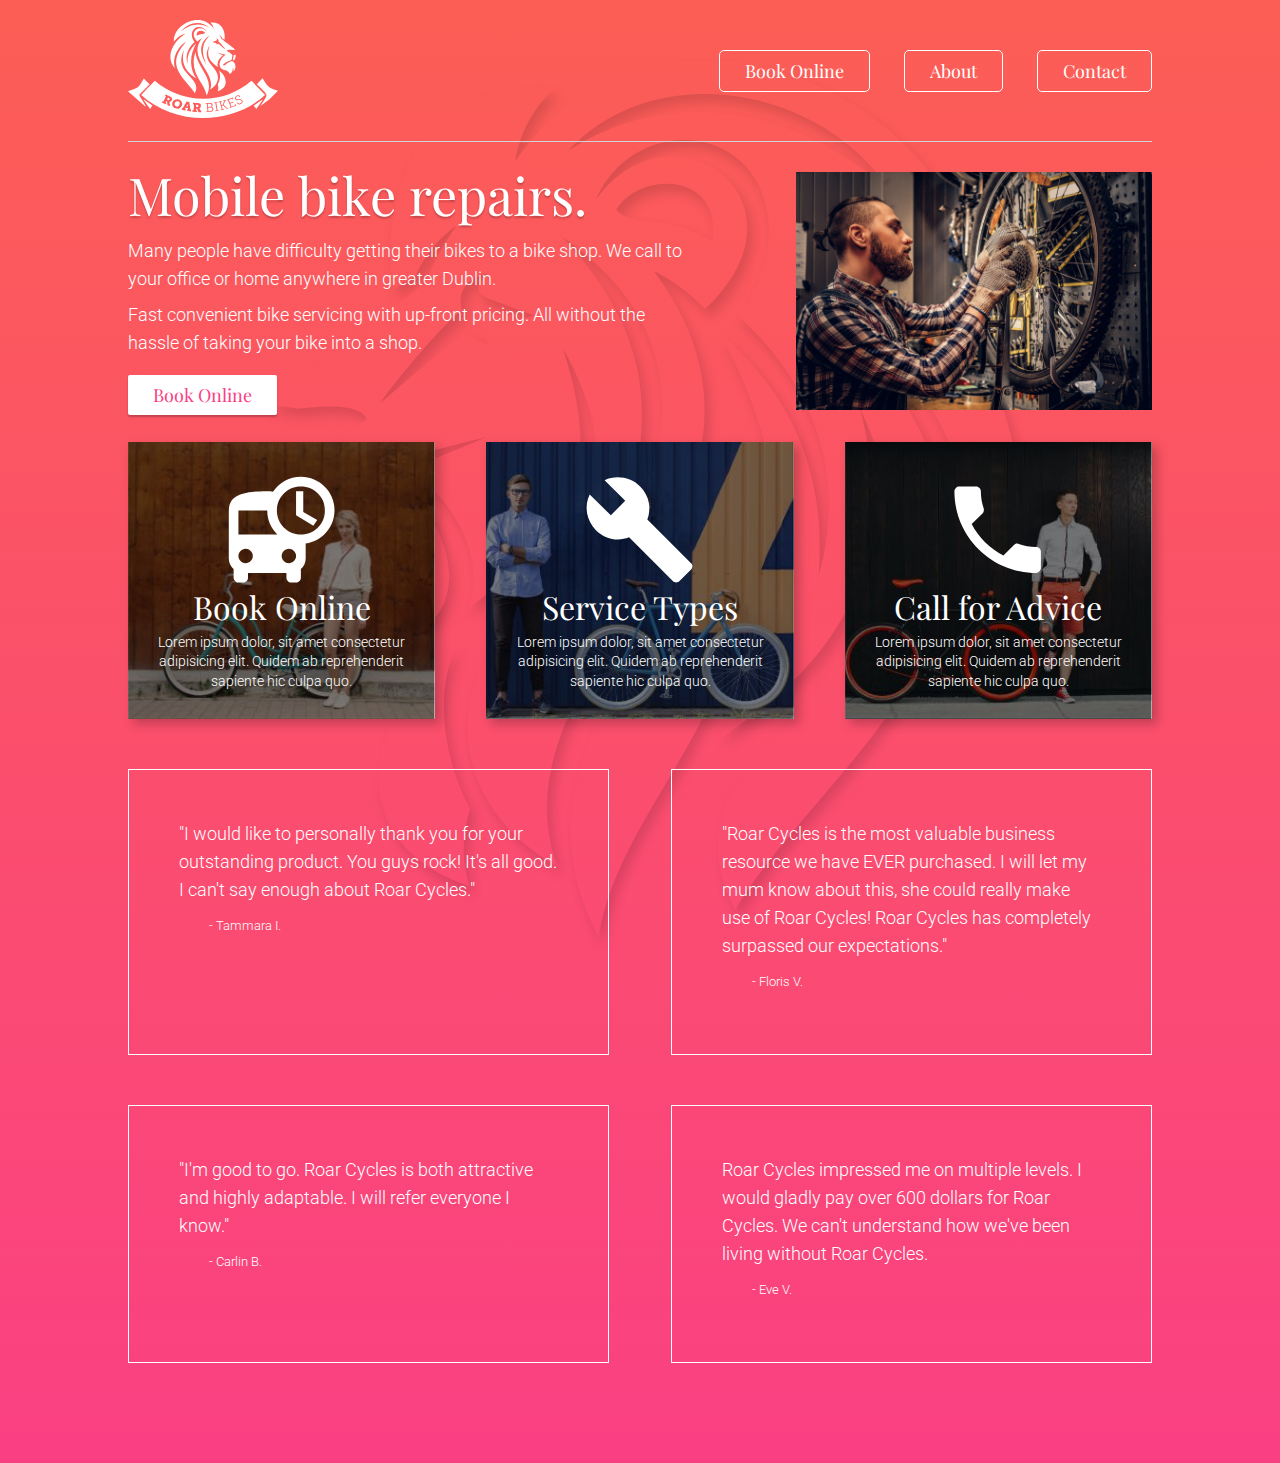
<file: index.html>
<!DOCTYPE html>
<html lang="en">

<head>
  <meta charset="UTF-8">
  <meta name="viewport" content="width=device-width, initial-scale=1.0">
  <title>Roar Cycle</title>

  <!-- This is Eric Meyer CSS reset -->
  <link rel="stylesheet" href="css-reset.css">

  <!-- This is my own Css -->
  <link rel="stylesheet" href="style.css">
  <link
    href="https://fonts.googleapis.com/css2?family=Playfair+Display:ital@0;1&family=Roboto:ital,wght@0,100;0,300;0,400;0,500;0,700;0,900;1,100;1,300;1,400;1,500;1,700;1,900&display=swap"
    rel="stylesheet">
</head>

<body>
  <div class="container">
    <header>
      <div class="logo">
        <a href="index.html"><img src="images/logo-roar-bikes.svg" alt="Logo for Roar Bike"></a>
      </div>
      <nav>

        <div class="navbutton">
          <a href="#">Book Online</a>

          <div class="dropdown">
            <div class="navbutton"><a href="#">Onsite Service</a></div>
            <div class="navbutton"><a href="#">Parts Delivery</a></div>
            <div class="navbutton"><a href="#">Request Callback</a></div>
          </div>
        </div>

        <div class="navbutton">
          <a href="#">About</a>
        </div>

        <div class="navbutton">
          <a href="contact-us.html">Contact</a>
        </div>

      </nav>
    </header>
    <main>
      <div class="herobox1">
        <h1>Mobile bike repairs.</h1>
        <p>Many people have difficulty getting their bikes to a bike shop. We call to your office or home anywhere in
          greater Dublin.</p>
        <p> Fast convenient bike servicing with up-front pricing. All without the hassle of taking your bike into a
          shop.</p>
        <a href="testing-page.html" class="mybutton">Book Online</a>
      </div>
      <div class="herobox2">
        <img src="images/image-bike-repair-service-a.jpg" alt="Person servicing a bike in Dublin">
      </div>
    </main>
    <div class="cards">
      <div class="card1">
        <a href="#">
          <img src="images/icon1-delivery.png" alt="">
          <h2>Book Online</h2>
          <p>Lorem ipsum dolor, sit amet consectetur adipisicing elit. Quidem ab reprehenderit sapiente hic culpa quo.
          </p>
        </a>
      </div>
      <div class="card2">
        <a href="#">
          <img src="images/icon2-wrench.png" alt="">
          <h2>Service Types</h2>
          <p>Lorem ipsum dolor, sit amet consectetur adipisicing elit. Quidem ab reprehenderit sapiente hic culpa quo.
          </p>
        </a>
      </div>
      <div class="card3">
        <a href="#">
          <img src="images/icon3-phone.png" alt="">
          <h2>Call for Advice</h2>
          <p>Lorem ipsum dolor, sit amet consectetur adipisicing elit. Quidem ab reprehenderit sapiente hic culpa quo.
          </p>
        </a>
      </div>
    </div>
    <div class="testimonial">
      <div class="tbox">
        <p>"I would like to personally thank you for your outstanding product. You guys rock! It's all good. I can't say
          enough about Roar Cycles."</p>
        <p>- Tammara I.</p>
      </div>
      <div class="tbox">
        <p>"Roar Cycles is the most valuable business resource we have EVER purchased. I will let my mum know about
          this, she could really make use of Roar Cycles! Roar Cycles has completely surpassed our expectations."</p>
        <p>- Floris V.</p>
      </div>
      <div class="tbox">
        <p>"I'm good to go. Roar Cycles is both attractive and highly adaptable. I will refer everyone I know."</p>
        <p>- Carlin B.</p>
      </div>
      <div class="tbox">
        <p>Roar Cycles impressed me on multiple levels. I would gladly pay over 600 dollars for Roar Cycles. We can't
          understand how we've been living without Roar Cycles.</p>
        <p>- Eve V.</p>
      </div>
    </div>
  </div>
</body>

</html>
</file>
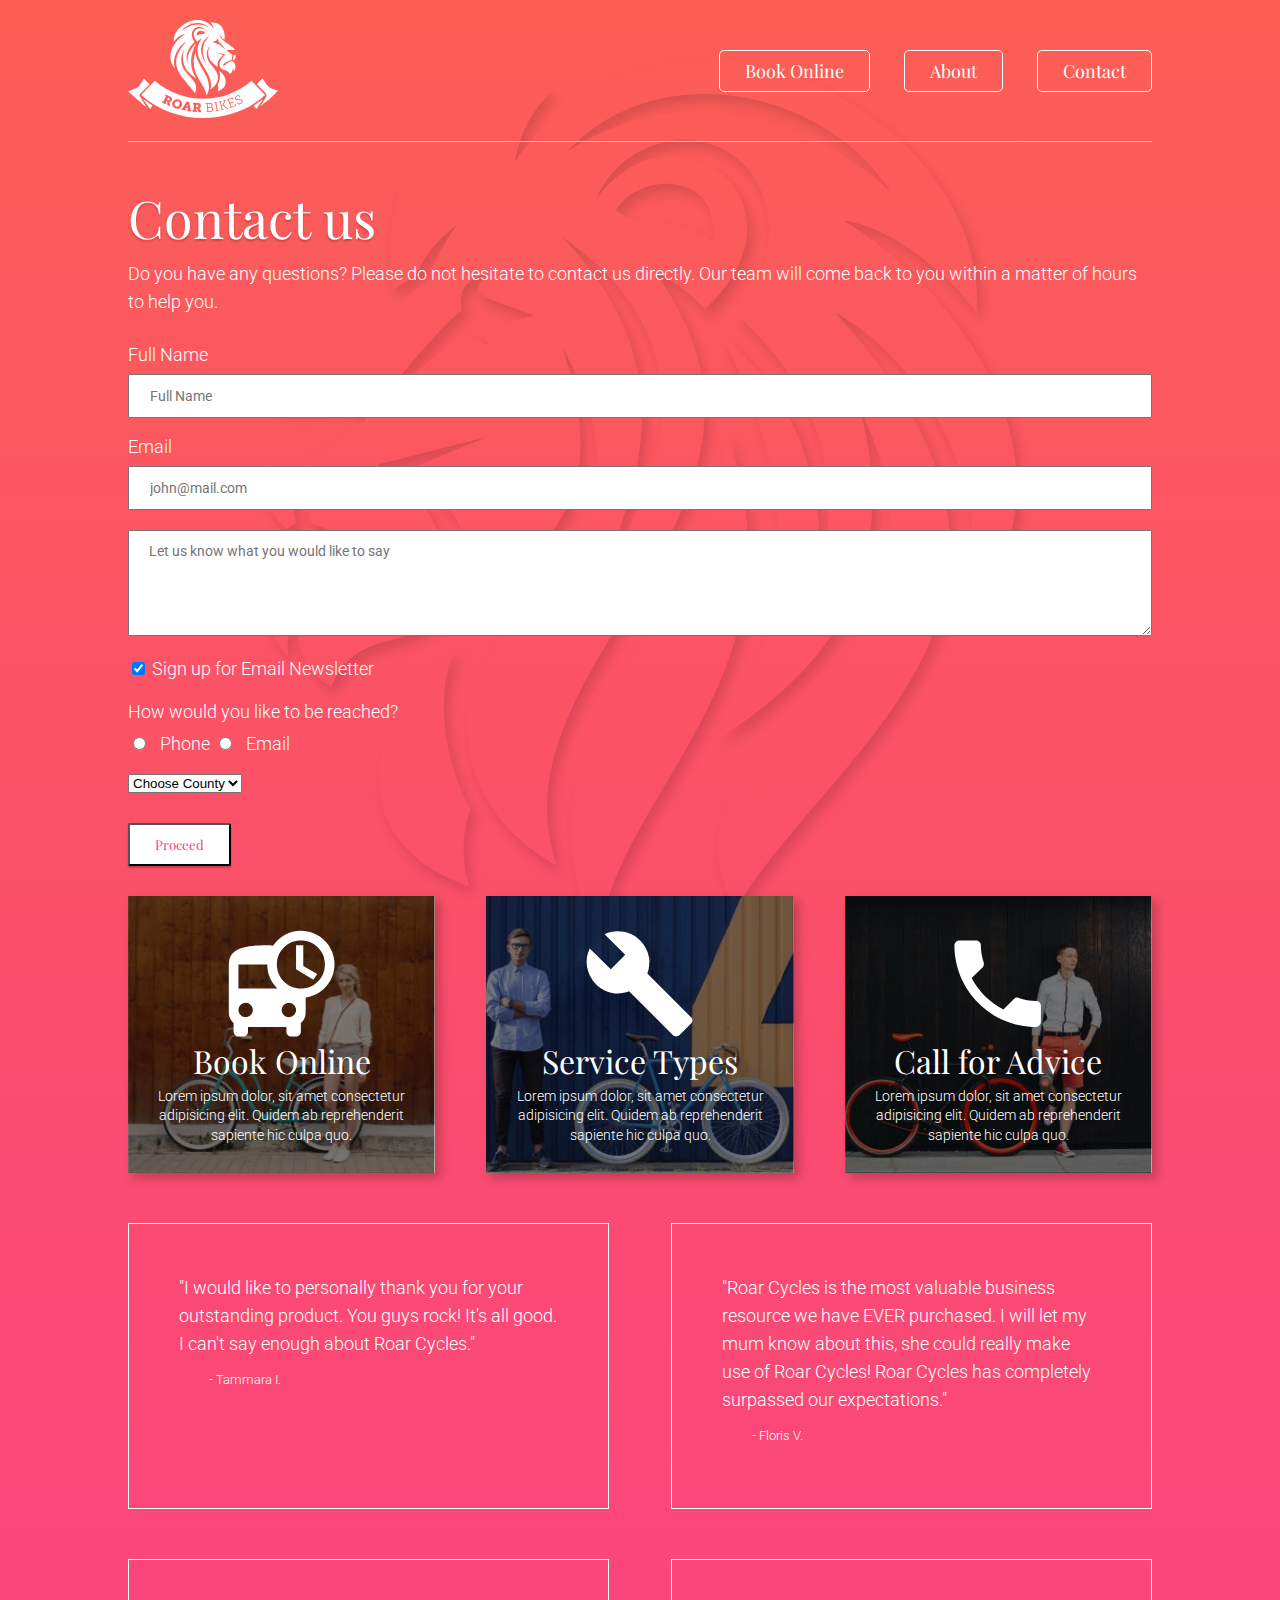
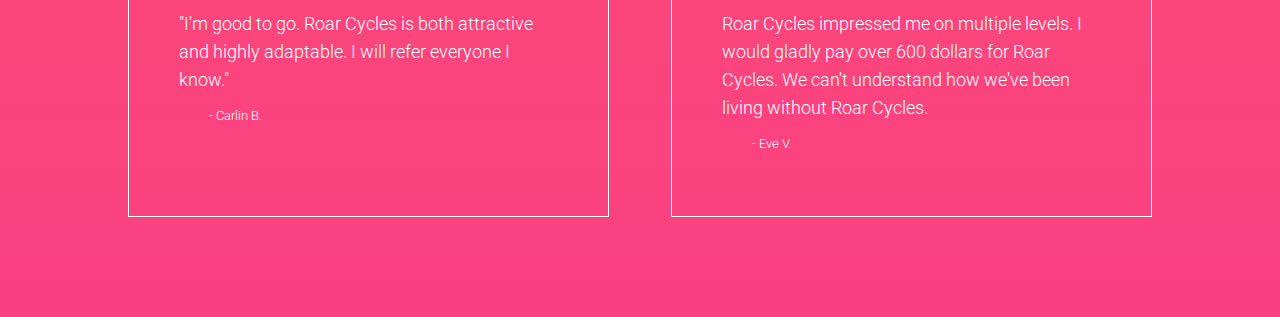
<file: contact-us.html>
<!DOCTYPE html>
<html lang="en">

<head>
  <meta charset="UTF-8">
  <meta name="viewport" content="width=device-width, initial-scale=1.0">
  <title>Roar Cycle - Contact Us Details Address Phone Number</title>
  <meta name="description" content="Contact us for Roar - 57 Moyglare Abbey, Dublin, w23c1k3 Phone +986 658743197">

  <!-- This is Eric Meyer CSS reset -->
  <link rel="stylesheet" href="css-reset.css">

  <!-- This is my own Css -->
  <link rel="stylesheet" href="style.css">
  <link
    href="https://fonts.googleapis.com/css2?family=Playfair+Display:ital@0;1&family=Roboto:ital,wght@0,100;0,300;0,400;0,500;0,700;0,900;1,100;1,300;1,400;1,500;1,700;1,900&display=swap"
    rel="stylesheet">
</head>

<body>
  <div class="container">
    <header>
      <div class="logo">
        <a href="index.html"><img src="images/logo-roar-bikes.svg" alt="Logo for Roar Bike"></a>
      </div>
      <nav>

        <div class="navbutton">
          <a href="#">Book Online</a>

          <div class="dropdown">
            <div class="navbutton"><a href="#">Onsite Service</a></div>
            <div class="navbutton"><a href="#">Parts Delivery</a></div>
            <div class="navbutton"><a href="#">Request Callback</a></div>
          </div>
        </div>

        <div class="navbutton">
          <a href="#">About</a>
        </div>

        <div class="navbutton">
          <a href="#">Contact</a>
        </div>

      </nav>
    </header>
    <div class="main2">
      <h1>Contact us</h1>
      <p>Do you have any questions? Please do not hesitate to contact us directly. Our team will come back to you
        within a matter of hours to help you.</p>

      <form action="mail.php" method="post">

        <div class="inputwrapper">
          <label for="name" class="newline">Full Name</label>
          <input type="text" name="name" id="name" placeholder="Full Name">
        </div>

        <div class="inputwrapper">
          <label for="email" class="newline">Email</label>
          <input type="email" name="email" id="email" placeholder="john@mail.com">
        </div>

        <div class="inputwrapper">
          <textarea name="message" id="message" cols="100" rows="5"
            placeholder="Let us know what you would like to say"></textarea>
        </div>

        <div class="inputwrapper">
          <input type="checkbox" name="email-sub" id="email-sub" value="sign-me-up" checked>
          <label for="email-sub">Sign up for Email Newsletter</label>
        </div>

        <div class="inputwrapper">
          <p>How would you like to be reached?</p>

          <input type="radio" name="contact-pref" id="phone" value="phone">
          <label for="phone">Phone</label>

          <input type="radio" name="contact-pref" id="email2" value="email">
          <label for="email2">Email</label>
        </div>

        <div class="inputwrapper">
          <select name="county" id="county">
            <option value="Not-chosen">Choose County</option>
            <option value="Limerick">Limerick</option>
            <option value="Galway">Galway</option>
            <option value="Dublin">Dublin</option>
          </select>
        </div>

        <input type="submit" value="Proceed" class="mybutton">
      </form>
    </div>
    <div class="cards">
      <div class="card1">
        <a href="#">
          <img src="images/icon1-delivery.png" alt="">
          <h2>Book Online</h2>
          <p>Lorem ipsum dolor, sit amet consectetur adipisicing elit. Quidem ab reprehenderit sapiente hic
            culpa quo.</p>
        </a>
      </div>
      <div class="card2">
        <a href="#">
          <img src="images/icon2-wrench.png" alt="">
          <h2>Service Types</h2>
          <p>Lorem ipsum dolor, sit amet consectetur adipisicing elit. Quidem ab reprehenderit sapiente hic
            culpa quo.</p>
        </a>
      </div>
      <div class="card3">
        <a href="#">
          <img src="images/icon3-phone.png" alt="">
          <h2>Call for Advice</h2>
          <p>Lorem ipsum dolor, sit amet consectetur adipisicing elit. Quidem ab reprehenderit sapiente hic
            culpa quo.</p>
        </a>
      </div>
    </div>
    <div class="testimonial">
      <div class="tbox">
        <p>"I would like to personally thank you for your outstanding product. You guys rock! It's all good. I
          can't say enough about Roar Cycles."</p>
        <p>- Tammara I.</p>
      </div>
      <div class="tbox">
        <p>"Roar Cycles is the most valuable business resource we have EVER purchased. I will let my mum know
          about this, she could really make use of Roar Cycles! Roar Cycles has completely surpassed our
          expectations."</p>
        <p>- Floris V.</p>
      </div>
      <div class="tbox">
        <p>"I'm good to go. Roar Cycles is both attractive and highly adaptable. I will refer everyone I know."
        </p>
        <p>- Carlin B.</p>
      </div>
      <div class="tbox">
        <p>Roar Cycles impressed me on multiple levels. I would gladly pay over 600 dollars for Roar Cycles. We
          can't understand how we've been living without Roar Cycles.</p>
        <p>- Eve V.</p>
      </div>
    </div>
  </div>
</body>

</html>
</file>
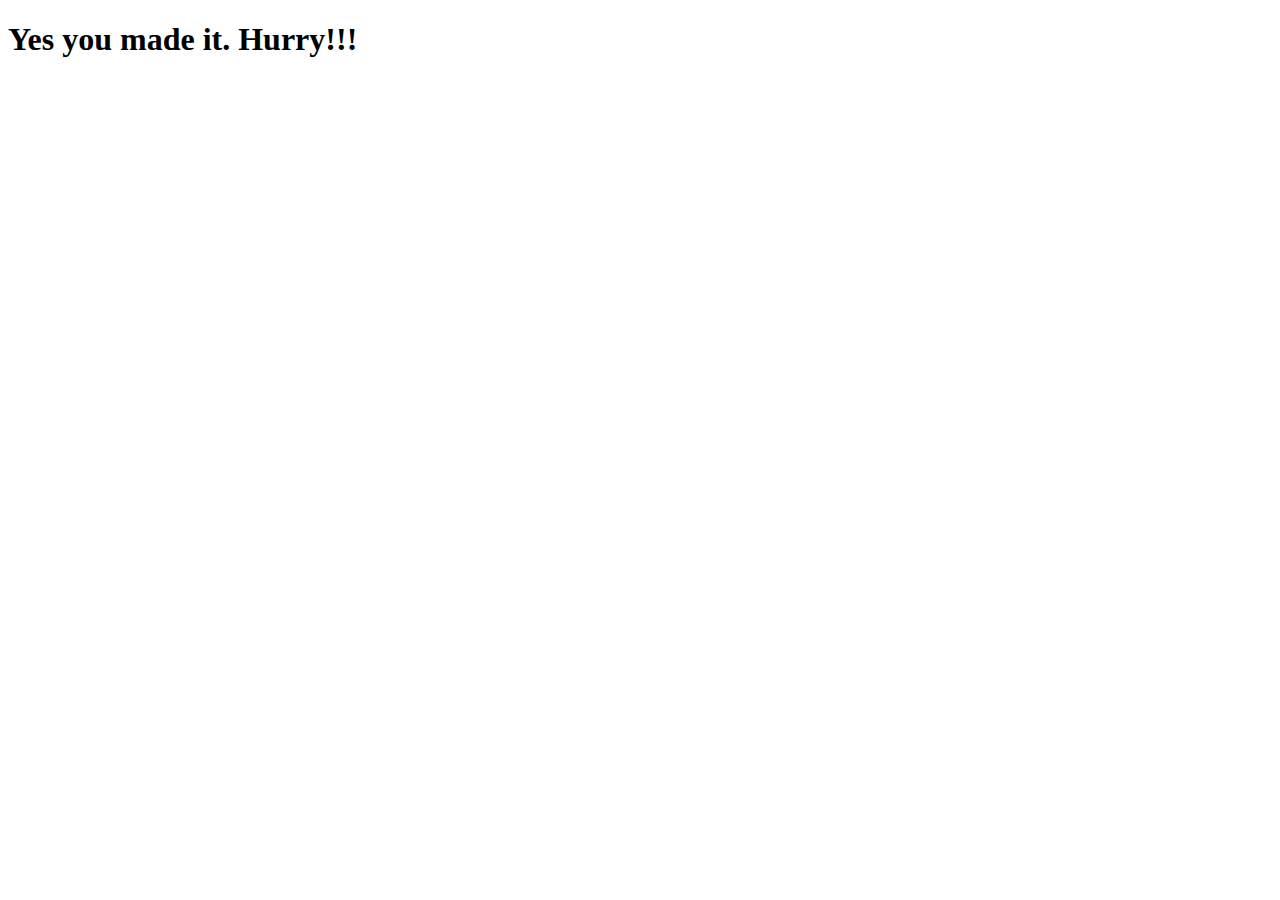
<file: testing-page.html>
<!DOCTYPE html>
<html lang="en">

<head>
  <meta charset="UTF-8">
  <meta name="viewport" content="width=device-width, initial-scale=1.0">
  <title>Document</title>
</head>

<body>
  <h1>Yes you made it. Hurry!!!</h1>
</body>

</html>
</file>
<file: style.css>
html {
  background-image: linear-gradient(#fc5e55, #fa4083);
}

body {
  background-image: url(images/image-lion-background.png);
  background-position: top center;
  background-repeat: no-repeat;
  font-family: "Roboto", sans-serif;
  color: white;
  font-size: 1.125rem;
  font-weight: 300;
}

.container {
  width: 1024px;
  min-height: 300px;
  margin-left: auto;
  margin-right: auto;
}

header {
  display: flex;
  justify-content: space-between;
  align-items: center;
  padding-top: 20px;
  padding-bottom: 20px;
  border-bottom: 1px solid lightgrey;
}

main {
  min-height: 300px;
  display: flex;
  align-items: center;
}

a {
  color: white;
  text-decoration: none;
}

.cards {
  display: flex;
  justify-content: space-between;
  text-align: center;
}

.card1 {
  background-image: url(images/image-background-card1.jpg);
  background-size: cover;
  background-position: bottom;
  min-height: 250px;
  width: 30%;
}

.card2 {
  background-image: url(images/image-background-card2.jpg);
  background-size: cover;
  background-position: bottom;
  width: 30%;
}

.card3 {
  background-image: url(images/image-background-card3.jpg);
  background-size: cover;
  background-position: bottom;
  width: 30%;
}

.card1,
.card2,
.card3 {
  padding: 30px 30px 20px 30px;
  box-sizing: border-box;
  box-shadow: 5px 5px 10px rgba(0, 0, 0, 0.226);
  /* border-radius: 12px; */
}

.herobox1 {
  flex: 2;
  padding-right: 100px;
}

.herobox2 {
  flex: 1;
}

h1 {
  font-size: 3.25rem;
  font-family: "Playfair Display", serif;
  margin-bottom: 1rem;
  text-shadow: 0px 2px 2px rgba(0, 0, 0, 0.226);
}

h2 {
  font-size: 2rem;
  font-family: "Playfair Display", serif;
}

p {
  line-height: 1.75rem;
  margin-bottom: 0.5rem;
}

.cards p {
  font-size: 0.85rem;
  line-height: 1.2rem;
  margin-top: 10px;
}

.mybutton {
  background-color: white;
  color: #fa4083;
  font-family: "Playfair Display", serif;
  padding: 11px 25px;
  display: inline-block;
  margin-top: 10px;
  border-radius: 2px;
  box-shadow: 0px 2px 2px rgba(0, 0, 0, 0.226);
}

.mybutton:hover {
  background-color: rgb(86, 235, 153);
  transition: 1s;
}

.navbutton {
  border-style: solid;
  border-width: 1px;
  padding: 11px 25px;
  font-family: "Playfair Display", serif;
  border-radius: 5px;
  margin-left: 30px;
  display: inline-block;
  position: relative;
}

.testimonial {
  display: flex;
  flex-wrap: wrap;
  justify-content: space-between;
  margin-bottom: 100px;
}

.tbox {
  width: 47%;
  padding: 50px;
  border: 1px solid white;
  box-sizing: border-box;
  margin-top: 50px;
}

.tbox p:last-of-type {
  font-size: 0.8rem;
  padding-left: 30px;
}

/* .tbox :last-child {
    font-size: 0.8rem;
    padding-left: 30px
} */

.dropdown {
  display: none;
  position: absolute;
  z-index: 1;
  padding-top: 20px;
  text-align: center;
}

.navbutton:hover .dropdown {
  display: block;
}

.dropdown .navbutton {
  width: 120px;
  background-color: white;
}

.dropdown .navbutton a {
  color: #fa4083;
}

.main2 {
  min-height: 300px;
  padding-top: 50px;
}

.inputwrapper {
  margin-bottom: 20px;
}

input[type="text"],
input[type="email"],
textarea {
  padding: 12px 20px;
  width: 100%;
  font-family: "Roboto", sans-serif;
  font-size: 0.85rem;
  box-sizing: border-box;
}

.newline {
  display: block;
  margin-bottom: 10px;
}

input[type="radio"] {
  margin-right: 10px;
}

form {
  margin: 30px 0px;
}
</file>
